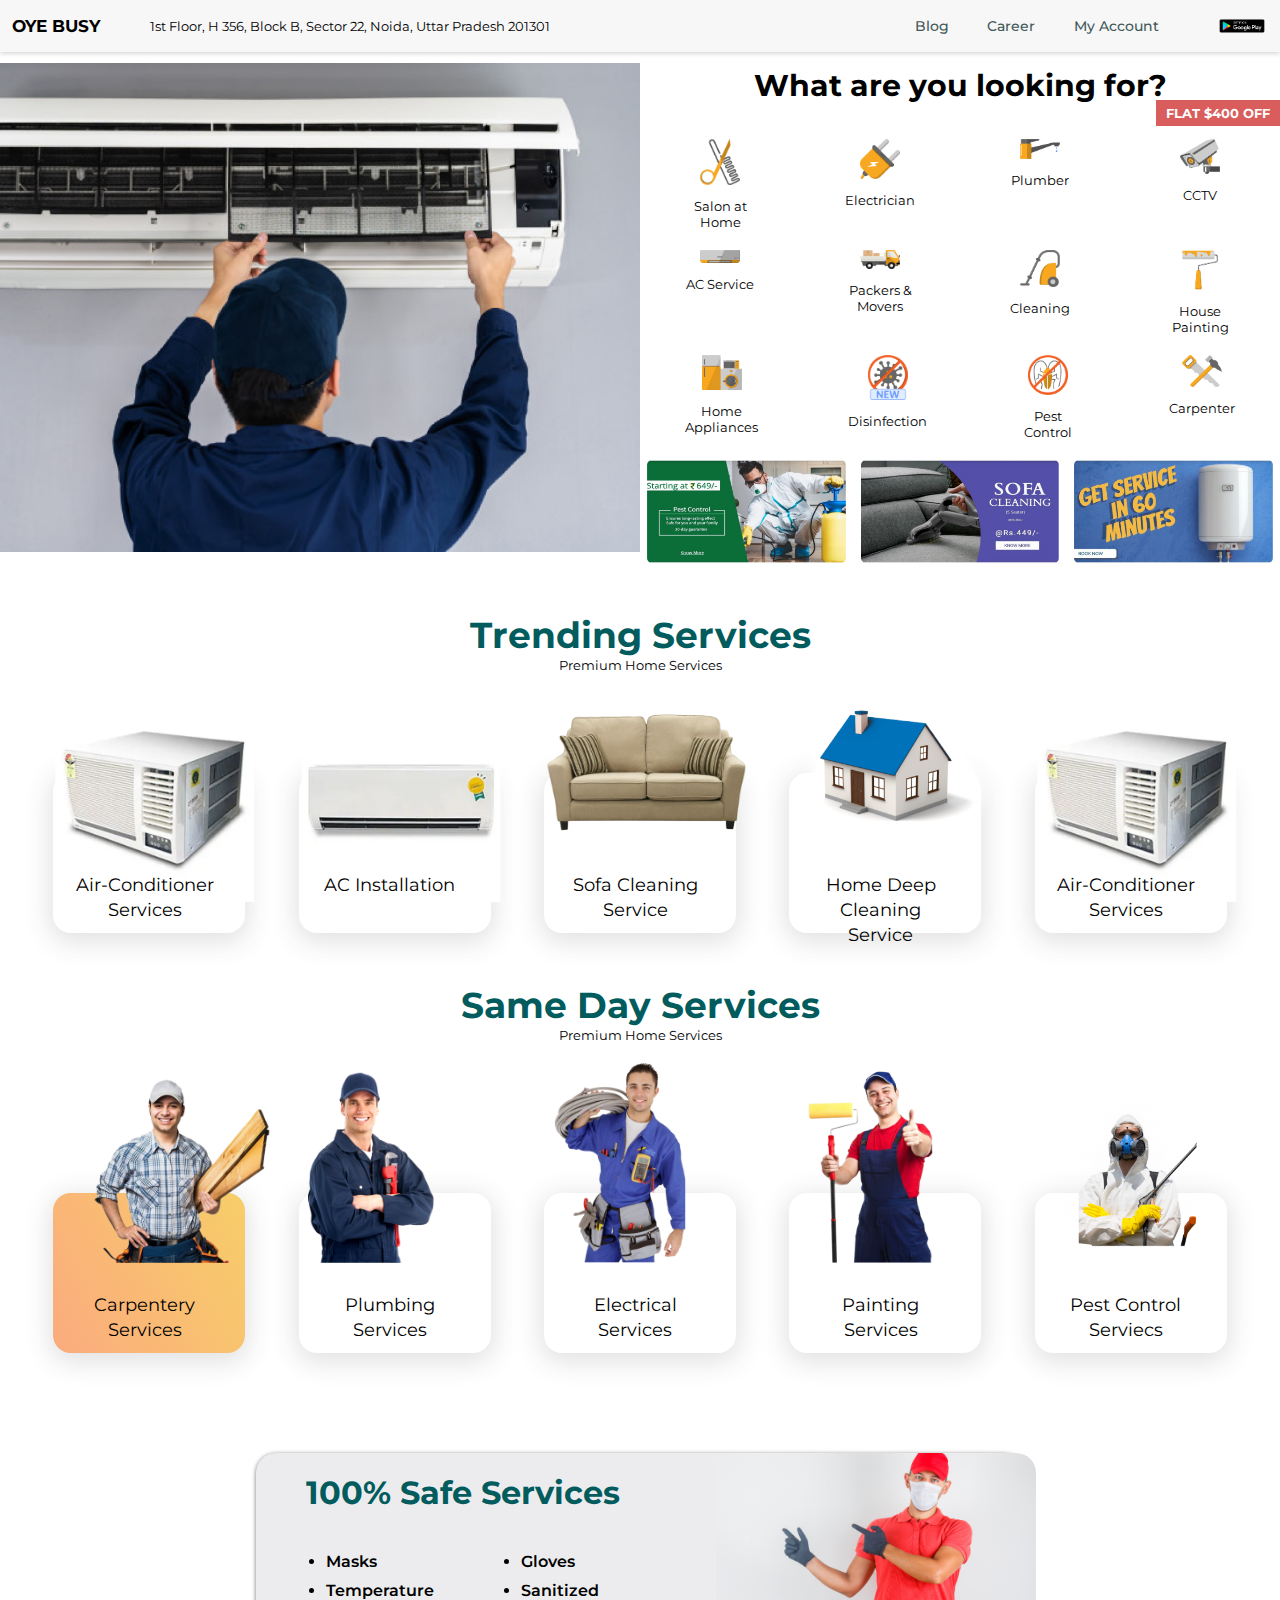
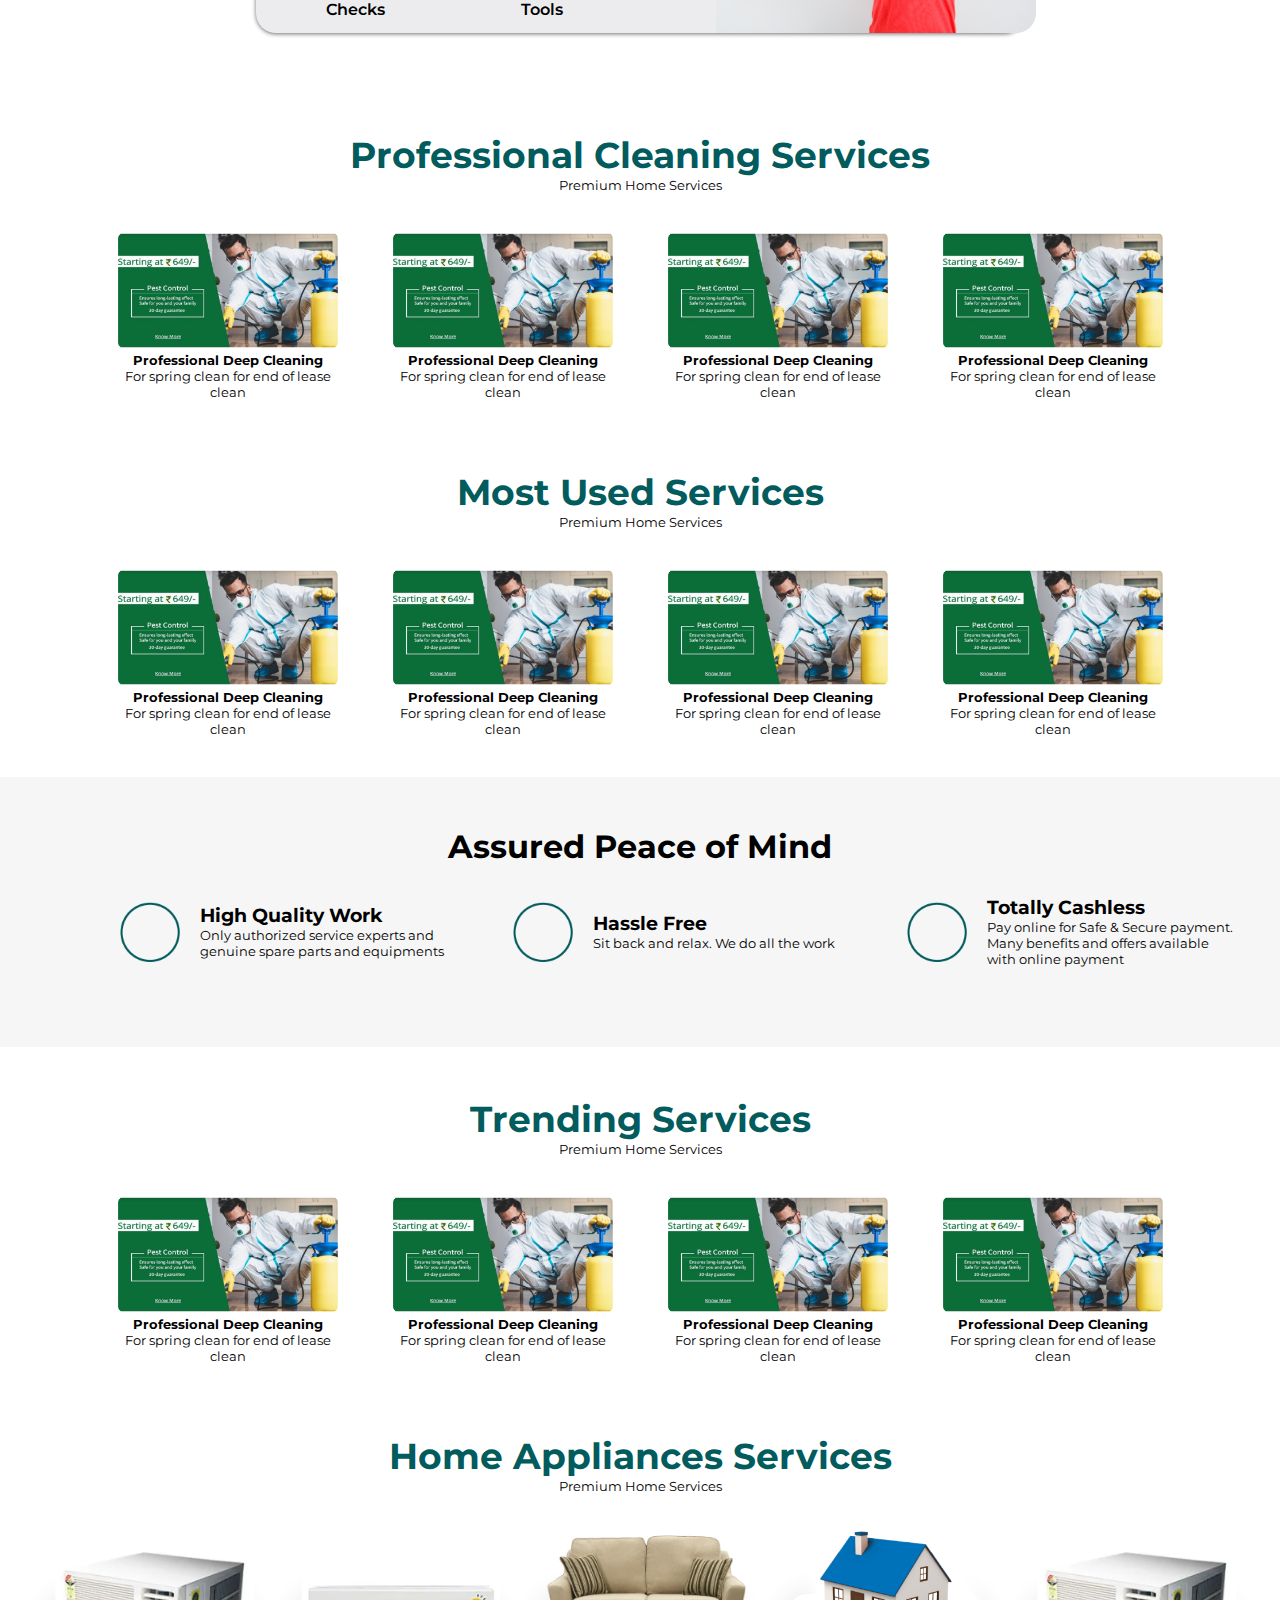
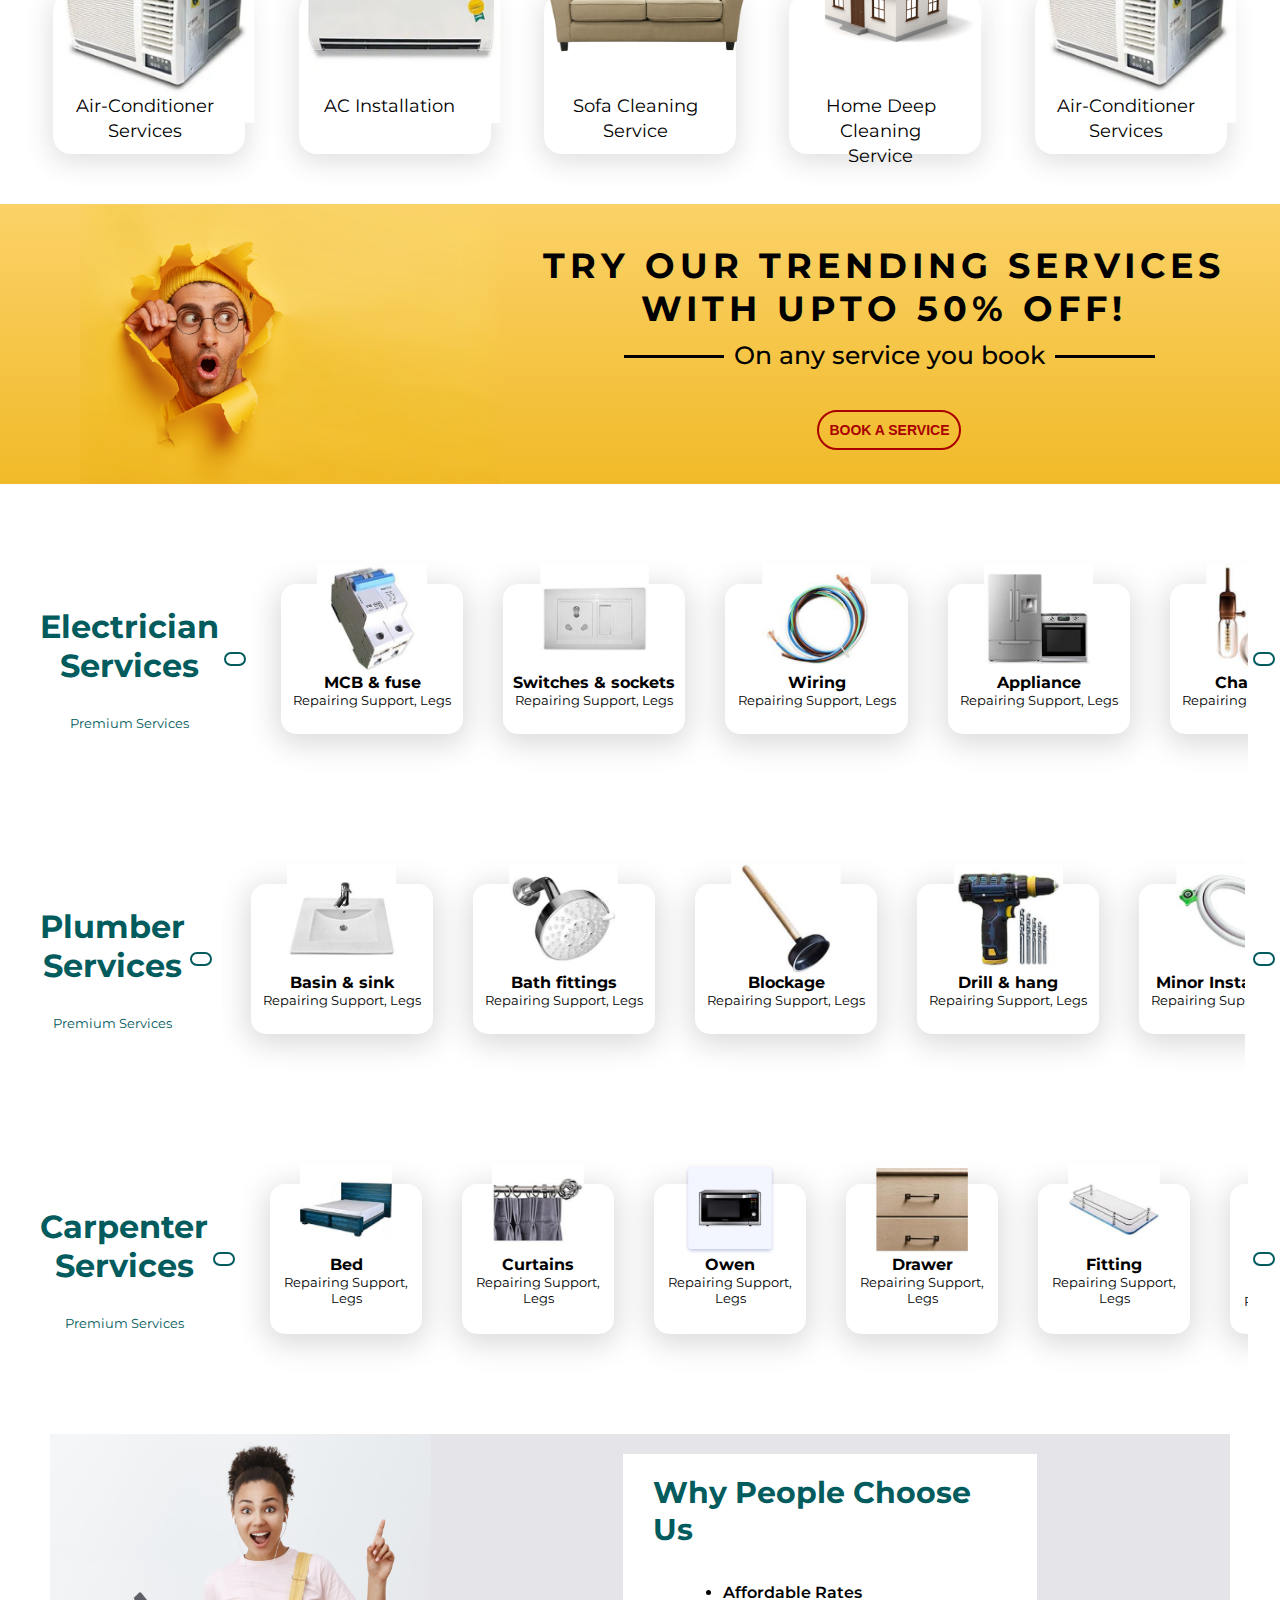
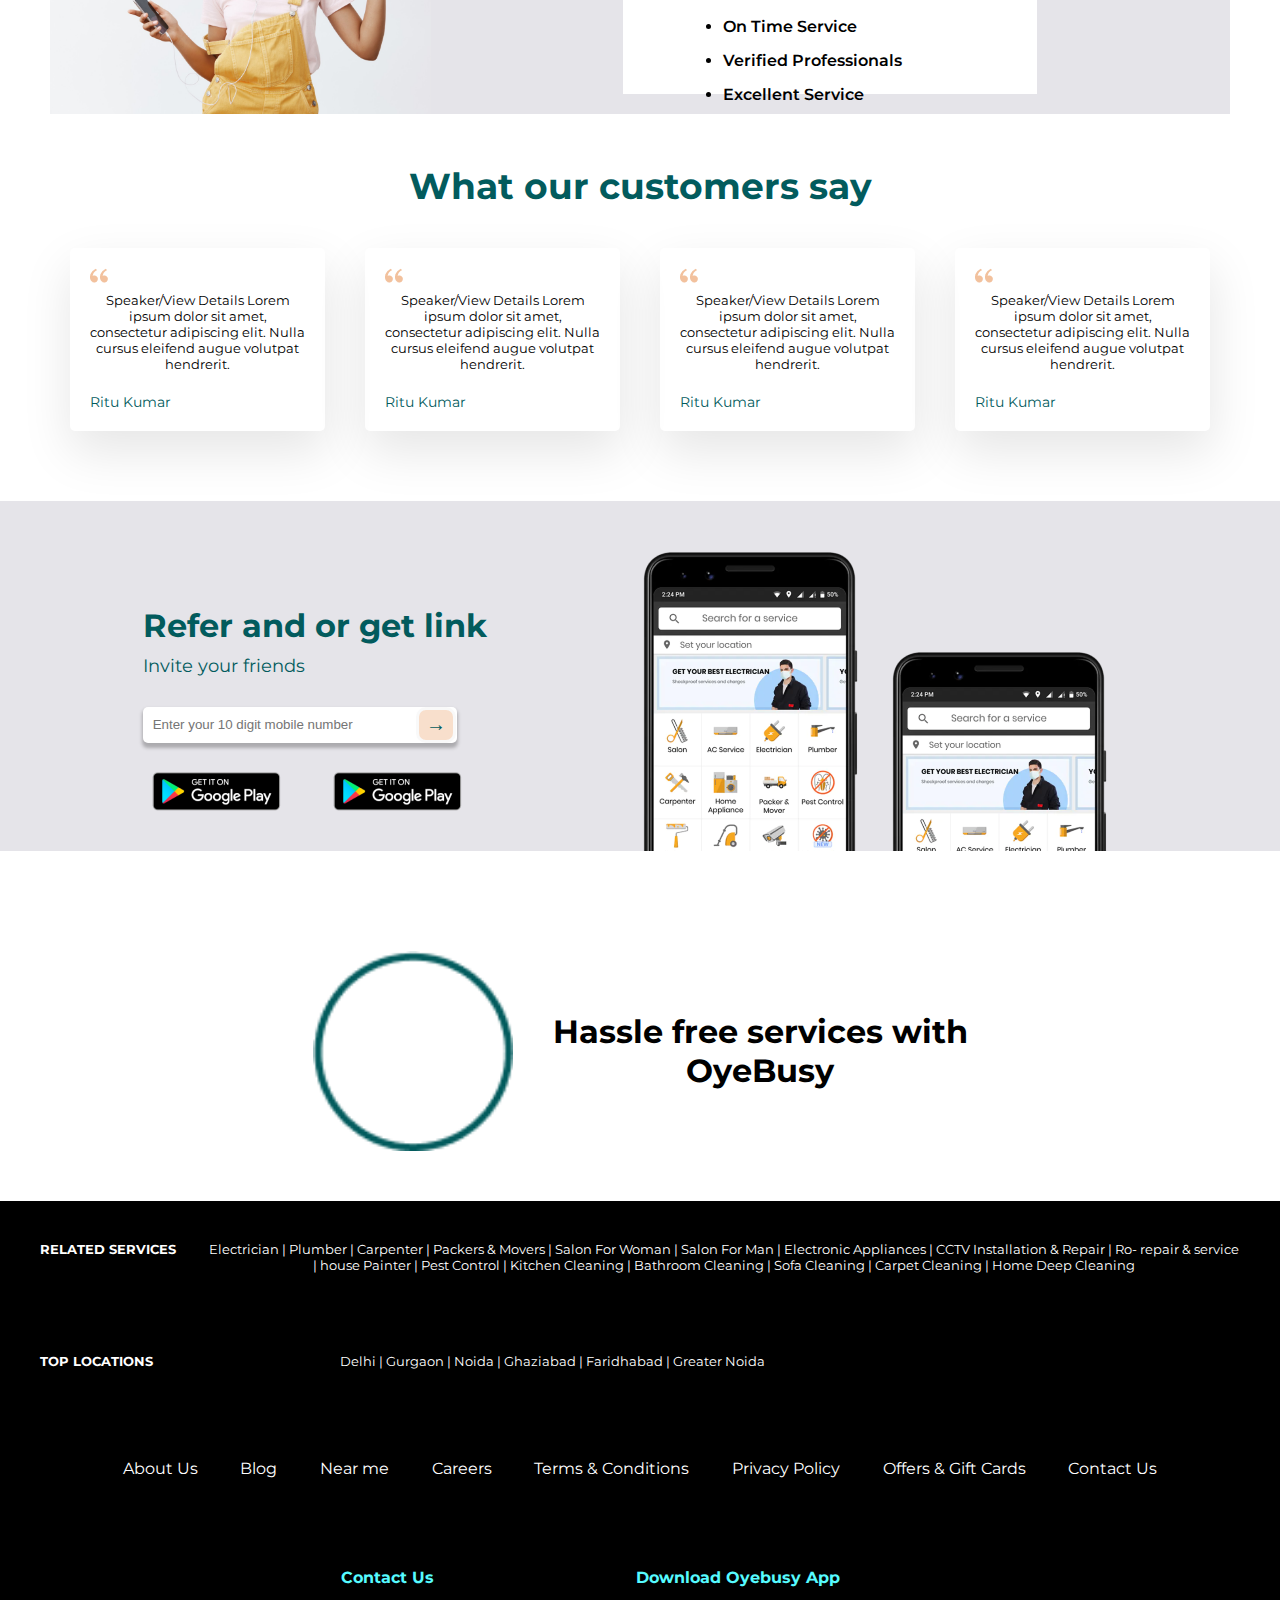
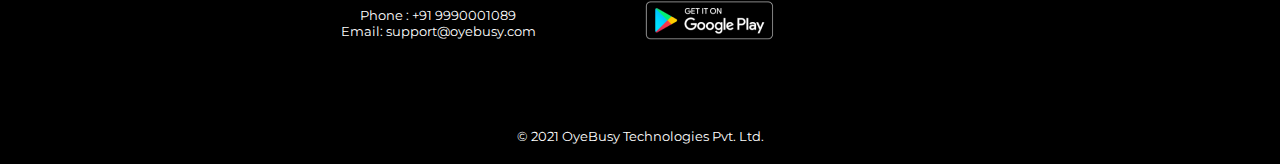
<file: index.html>
<!DOCTYPE html>
<html lang="en">

<head>
    <meta charset="UTF-8">
    <meta http-equiv="X-UA-Compatible" content="IE=edge">
    <meta name="viewport" content="width=device-width, initial-scale=1.0">
    <link rel="stylesheet" href="https://use.fontawesome.com/releases/v5.6.3/css/all.css"
        integrity="sha384-UHRtZLI+pbxtHCWp1t77Bi1L4ZtiqrqD80Kn4Z8NTSRyMA2Fd33n5dQ8lWUE00s/" crossorigin="anonymous">
    <script src="js/carousel1.js" defer></script>
    <script src="js/carousel2.js" defer></script>
    <script src="js/carousel3.js" defer></script>
    <link rel="stylesheet" href="css/index.css">
    <link rel="stylesheet" href="css/media.css">

    <title>Home</title>
</head>

<body>
    <header>
        <div class="logo ">
            <h2>OYE BUSY</h2>
            <p><i class="fa fa-map-marker"></i> 1st Floor, H 356, Block B, Sector 22, Noida, Uttar Pradesh 201301 <i
                    class="fa fa-angle-down" aria-hidden="true"></i></p>
        </div>
        <nav>
            <ul>
                <li><a herf="#">Blog</a></li>
                <li><a herf="#">Career</a></li>
                <li><a herf="#">My Account<i class="fa fa-angle-down" aria-hidden="true"></i></a></li>
                <li><a herf="#"><i class="fa fa-shopping-cart"></i></a></li>
                <li><img src="images/google-play-badge 2.png" alt=""></li>
            </ul>
        </nav>
    </header>
    <p class="discount">FLAT $400 OFF</p>
    <div class="container">
        <div class="subcontainer">
            <img src="images/cosmetologist-cleaning-face-woman-beauty-salon.png" class="cosmetologist" width="100%"
                alt="">
        </div>
        <div class="subcontainer">
            <h1>What are you looking for?</h1>
            <div class="groups">
                <div class="group">
                    <div class="services">
                        <img src="images/Group 7075.png" alt="">
                        <p>Salon at Home</p>
                    </div>
                    <div class="services">
                        <img src="images/Group 7076.png" alt="">
                        <p>Electrician</p>
                    </div>
                    <div class="services">
                        <img src="images/Group 7077.png" alt="">
                        <p>Plumber</p>
                    </div>
                    <div class="services">
                        <img src="images/Group 7078.png" alt="">
                        <p>CCTV</p>
                    </div>
                </div>
                <div class="group">
                    <div class="services">
                        <img src="images/Group 7082.png" alt="">
                        <p>AC Service</p>
                    </div>
                    <div class="services">
                        <img src="images/Group 7081.png" alt="">
                        <p>Packers & Movers</p>
                    </div>
                    <div class="services">
                        <img src="images/Group 7080.png" alt="">
                        <p>Cleaning</p>
                    </div>
                    <div class="services">
                        <img src="images/Group 7079.png" alt="">
                        <p>House Painting</p>
                    </div>
                </div>
                <div class="group">
                    <div class="services">
                        <img src="images/Group 7083.png" alt="">
                        <p>Home Appliances</p>
                    </div>
                    <div class="services">
                        <img src="images/Group 7084.png" alt="">
                        <p>Disinfection</p>
                    </div>
                    <div class="services">
                        <img src="images/Group 7085.png" alt="">
                        <p>Pest Control</p>
                    </div>
                    <div class="services">
                        <img src="images/Group 7086.png" alt="">
                        <p>Carpenter</p>
                    </div>
                </div>
            </div>
            <div class="three-img">
                <img src="images/1.png" width="31%" alt="">
                <img src="images/2.png" width="31%" alt="">
                <img src="images/5.png" width="31%" alt="">
            </div>
        </div>
    </div>


    <div class="trending">
        <h1 class="sub-heads">Trending Services</h1>
        <p>Premium Home Services</p>

        <div class="box-container">
            <div class="box">
                <img src="images/Rectangle 19.png" alt="">
                <p>Air-Conditioner Services</p>
            </div>
            <div class="box">
                <img src="images/Rectangle 20.png" alt="">
                <p>AC Installation</p>
            </div>
            <div class="box">
                <img src="images/image 12.png" alt="">
                <p>Sofa Cleaning Service</p>
            </div>
            <div class="box">
                <img src="images/image 13.png" alt="">
                <p>Home Deep Cleaning Service</p>
            </div>
            <div class="box">
                <img src="images/Rectangle 19.png" alt="">
                <p>Air-Conditioner Services</p>
            </div>
        </div>
    </div>


    <div class="trending">
        <h1 class="sub-heads">Same Day Services</h1>
        <p>Premium Home Services</p>

        <div class="box-container1">
            <div class="box1 clicked">
                <img src="images/Carpenter-PNG-Image.png" alt="">
                <p>Carpentery
                    Services</p>
            </div>
            <div class="box1">
                <img src="images/kisspng-dick-rosher-plumbing-inc-plumber-drain-leak-plumber-5abfda3c8ab124 1.png"
                    alt="">
                <p>Plumbing
                    Services</p>
            </div>
            <div class="box1">
                <img src="images/kisspng-technician-plumber-electrician-home-repair-mainten-5ae1b847d030b7 1.png"
                    alt="">
                <p>Electrical
                    Services</p>
            </div>
            <div class="box1">
                <img src="images/pngegg.png" alt="">
                <p>Painting
                    Services</p>
            </div>
            <div class="box1">
                <img src="images/kisspng-insecticide-pesticide-herbicide-sprayer-5d0e1b4badf171.png" alt="">
                <p>Pest Control
                    Serviecs</p>
            </div>
        </div>
    </div>

    <div class="content">
        <div class="safe-banner">

            <h1 class="banner-head">100% Safe Services</h1>
            <div class="features">
                <ul>
                    <li>Masks</li>
                    <li>Temperature Checks</li>
                </ul>
                <ul>
                    <li>Gloves</li>
                    <li>Sanitized Tools</li>
                </ul>
            </div>
        </div>
        <img src="images/delivery-man-red-uniform-medical-mask-gloves-pointing-fingers-away-looking-confident 1.png"
            width="320px" alt="">
    </div>

    <div class="professional">
        <h1 class="sub-heads">Professional Cleaning Services</h1>
        <p>Premium Home Services</p>
        <div class="parts">
            <div class="card">
                <img src="images/1.png" alt="">
                <h5>Professional Deep Cleaning</h5>
                <p>For spring clean for end of lease clean</p>
            </div>
            <div class="card">
                <img src="images/1.png" alt="">
                <h5>Professional Deep Cleaning</h5>
                <p>For spring clean for end of lease clean</p>
            </div>
            <div class="card">
                <img src="images/1.png" alt="">
                <h5>Professional Deep Cleaning</h5>
                <p>For spring clean for end of lease clean</p>
            </div>
            <div class="card">
                <img src="images/1.png" alt="">
                <h5>Professional Deep Cleaning</h5>
                <p>For spring clean for end of lease clean</p>
            </div>
        </div>
    </div>


    <div class="professional">
        <h1 class="sub-heads">Most Used Services</h1>
        <p>Premium Home Services</p>
        <div class="parts">
            <div class="card">
                <img src="images/1.png" alt="">
                <h5>Professional Deep Cleaning</h5>
                <p>For spring clean for end of lease clean</p>
            </div>
            <div class="card">
                <img src="images/1.png" alt="">
                <h5>Professional Deep Cleaning</h5>
                <p>For spring clean for end of lease clean</p>
            </div>
            <div class="card">
                <img src="images/1.png" alt="">
                <h5>Professional Deep Cleaning</h5>
                <p>For spring clean for end of lease clean</p>
            </div>
            <div class="card">
                <img src="images/1.png" alt="">
                <h5>Professional Deep Cleaning</h5>
                <p>For spring clean for end of lease clean</p>
            </div>
        </div>
    </div>


    <div class="assures-banner">
        <h1>Assured Peace of Mind</h1>
        <div class="assures-features">
            <div class="feature-card">
                <img src="images/Vector.png" alt="">
                <div class="card-details">
                    <h3>High Quality Work</h3>
                    <p>Only authorized service experts and genuine spare parts and equipments</p>
                </div>
            </div>
            <div class="feature-card">
                <img src="images/Vector.png" alt="">
                <div class="card-details">
                    <h3>Hassle Free</h3>
                    <p>Sit back and relax.
                        We do all the work</p>
                </div>
            </div>
            <div class="feature-card">
                <img src="images/Vector.png" alt="">
                <div class="card-details">
                    <h3>Totally Cashless</h3>
                    <p>Pay online for Safe & Secure payment.
                        Many benefits and offers available with online payment</p>
                </div>
            </div>
        </div>
    </div>


    <div class="professional">
        <h1 class="sub-heads">Trending Services</h1>
        <p>Premium Home Services</p>
        <div class="parts">
            <div class="card">
                <img src="images/1.png" alt="">
                <h5>Professional Deep Cleaning</h5>
                <p>For spring clean for end of lease clean</p>
            </div>
            <div class="card">
                <img src="images/1.png" alt="">
                <h5>Professional Deep Cleaning</h5>
                <p>For spring clean for end of lease clean</p>
            </div>
            <div class="card">
                <img src="images/1.png" alt="">
                <h5>Professional Deep Cleaning</h5>
                <p>For spring clean for end of lease clean</p>
            </div>
            <div class="card">
                <img src="images/1.png" alt="">
                <h5>Professional Deep Cleaning</h5>
                <p>For spring clean for end of lease clean</p>
            </div>
        </div>
    </div>

    <div class="trending">
        <h1 class="sub-heads">Home Appliances Services</h1>
        <p>Premium Home Services</p>

        <div class="box-container">
            <div class="box">
                <img src="images/Rectangle 19.png" alt="">
                <p>Air-Conditioner Services</p>
            </div>
            <div class="box">
                <img src="images/Rectangle 20.png" alt="">
                <p>AC Installation</p>
            </div>
            <div class="box">
                <img src="images/image 12.png" alt="">
                <p>Sofa Cleaning Service</p>
            </div>
            <div class="box">
                <img src="images/image 13.png" alt="">
                <p>Home Deep Cleaning Service</p>
            </div>
            <div class="box">
                <img src="images/Rectangle 19.png" alt="">
                <p>Air-Conditioner Services</p>
            </div>
        </div>
    </div>

    <div class="free-banner">
        <img src="images/astonished-unshaven-man-gazes-through-hole-yellow-paper 3.png" alt="">
        <div class="details">
            <h1>TRY OUR TRENDING SERVICES WITH UPTO 50% OFF!</h1>
            <h3>On any service you book</h3>
            <button>BOOK A SERVICE</button>
        </div>
    </div>

    <div class="carousel">
        <div class="car-head">
            <h1>Electrician <br>
                Services</h1>
            <p>Premium Services</p>
        </div>
        <button class='flt-left' onclick="slideRight1(this);"><i class="fa fa-angle-left"
                aria-hidden="true"></i></button>
        <div class="row1 flt-left">
            <div class="row-container1">
                <div class="container1">
                    <img src="images/mcb___fuse.png" />
                    <h4>MCB & fuse</h4>
                    <p>Repairing Support, Legs</p>
                </div>
                <div class="container1">
                    <img src="images/switches___sockets.png" />
                    <h4>Switches & sockets</h4>
                    <p>Repairing Support, Legs</p>
                </div>
                <div class="container1">
                    <img src="images/wiring.png" />
                    <h4>Wiring</h4>
                    <p>Repairing Support, Legs</p>
                </div>
                <div class="container1">
                    <img src="images/appliance.png" />
                    <h4>Appliance</h4>
                    <p>Repairing Support, Legs</p>
                </div>
                <div class="container1">
                    <img src="images/chandelier.png" />
                    <h4>Chandelier</h4>
                    <p>Repairing Support, Legs</p>
                </div>
                <div class="container1">
                    <img src="images/door_bell.png" />
                    <h4>Door Bells</h4>
                    <p>Repairing Support, Legs</p>
                </div>
                <div class="container1">
                    <img src="images/mcb___fuse.png" />
                    <h4>MCB & fuse</h4>
                    <p>Repairing Support, Legs</p>
                </div>
                <div class="container1">
                    <img src="images/switches___sockets.png" />
                    <h4>switches & sockets</h4>
                    <p>Repairing Support, Legs</p>
                </div>
                <div class="container1">
                    <img src="images/wiring.png" />
                    <h4>Wiring</h4>
                    <p>Repairing Support, Legs</p>
                </div>
                <div class="clear"></div>
            </div>
        </div>
        <button class='flt-left' onclick="slideLeft1(this);"><i class="fa fa-angle-right"
                aria-hidden="true"></i></button>
        <div class="clear"></div>
    </div>
    <div class="carousel">
        <div class="car-head">
            <h1>Plumber <br>
                Services</h1>
            <p>Premium Services</p>
        </div>
        <button class='flt-left' onclick="slideRight2(this);"><i class="fa fa-angle-left"
                aria-hidden="true"></i></button>
        <div class="row2 flt-left">
            <div class="row-container2">
                <div class="container2">
                    <img src="images/Basin_&_sink.png" />
                    <h4>Basin & sink</h4>
                    <p>Repairing Support, Legs</p>
                </div>
                <div class="container2">
                    <img src="images/Bath_fittings.png" />
                    <h4>Bath fittings</h4>
                    <p>Repairing Support, Legs</p>
                </div>
                <div class="container2">
                    <img src="images/Blockage.png" />
                    <h4>Blockage</h4>
                    <p>Repairing Support, Legs</p>
                </div>
                <div class="container2">
                    <img src="images/Drill_&_hang.png" />
                    <h4>Drill & hang</h4>
                    <p>Repairing Support, Legs</p>
                </div>
                <div class="container2">
                    <img src="images/Minor_installations.png" />
                    <h4>Minor Installation</h4>
                    <p>Repairing Support, Legs</p>
                </div>
                <div class="container2">
                    <img src="images/Tap.png" />
                    <h4>Tap</h4>
                    <p>Repairing Support, Legs</p>
                </div>
                <div class="container2">
                    <img src="images/Basin_&_sink.png" />
                    <h4>Basin & Sink</h4>
                    <p>Repairing Support, Legs</p>
                </div>
                <div class="container2">
                    <img src="images/Bath_fittings.png" />
                    <h4>Bath fittings</h4>
                    <p>Repairing Support, Legs</p>
                </div>
                <div class="container2">
                    <img src="images/Blockage.png" />
                    <h4>Blockage</h4>
                    <p>Repairing Support, Legs</p>
                </div>
                <div class="clear"></div>
            </div>
        </div>
        <button class='flt-left' onclick="slideLeft2(this);"><i class="fa fa-angle-right"
                aria-hidden="true"></i></button>
        <div class="clear"></div>
    </div>
    <div class="carousel">
        <div class="car-head">
            <h1>Carpenter <br>
                Services</h1>
            <p>Premium Services</p>
        </div>
        <button class='flt-left' onclick="slideRight3(this);"><i class="fa fa-angle-left"
                aria-hidden="true"></i></button>
        <div class="row3 flt-left">
            <div class="row-container3">
                <div class="container3">
                    <img src="images/Bed.png" />
                    <h4>Bed</h4>
                    <p>Repairing Support, Legs</p>
                </div>
                <div class="container3">
                    <img src="images/Curtain & Blinds.png" />
                    <h4>Curtains</h4>
                    <p>Repairing Support, Legs</p>
                </div>
                <div class="container3">
                    <img src="images/Rectangle 1916.png" />
                    <h4>Owen</h4>
                    <p>Repairing Support, Legs</p>
                </div>
                <div class="container3">
                    <img src="images/Drawer_&_cupboard.png" />
                    <h4>Drawer</h4>
                    <p>Repairing Support, Legs</p>
                </div>
                <div class="container3">
                    <img src="images/Fitting_&_minor_installations.png" />
                    <h4>Fitting</h4>
                    <p>Repairing Support, Legs</p>
                </div>
                <div class="container3">
                    <img src="images/Furniture_assembly.png" />
                    <h4>Furniture Assembly</h4>
                    <p>Repairing Support, Legs</p>
                </div>
                <div class="container3">
                    <img src="images/Rectangle 1916.png" />
                    <h4>Drawer & Cupboard</h4>
                    <p>Channel, Hinge Repair</p>
                </div>
                <div class="container3">
                    <img src="images/Bed.png" />
                    <h4>Bed</h4>
                    <p>Holder, Hanger, Rod Installation</p>
                </div>
                <div class="container3">
                    <img src="images/Curtain & Blinds.png" />
                    <h4>Furniture Assembly</h4>
                    <p>Bed, Table, Rack & Cabinet</p>
                </div>
                <div class="clear"></div>
            </div>
        </div>
        <button class='flt-left' onclick="slideLeft3(this);"><i class="fa fa-angle-right"
                aria-hidden="true"></i></button>
        <div class="clear"></div>
    </div>


    <div class="choose-banner">
        <img src="images/why-standing-let-us-dance-good-looking-feminine-trendy-woman-with-dark-skin-curly-hair-stylish-yellow-overalls-moving-rhythm-music-holding-smartphone-listening-songs-earphones 1.png"
            alt="">
        <div class="details">
            <h4 class="sub-heads">Why People Choose Us</h4>
            <ul>
                <li>Affordable Rates</li>
                <li>On Time Service</li>
                <li>Verified Professionals</li>
                <li>Excellent Service</li>
            </ul>
        </div>
    </div>

    <div class="customers-container">
        <h1 class="sub-heads">What our customers say</h1>
        <div class="customers">
            <div class="customer-card">
                <img src="images/Vector-quote.png" alt="">
                <p>Speaker/View Details Lorem ipsum dolor sit amet, consectetur adipiscing elit. Nulla cursus eleifend
                    augue volutpat hendrerit. </p>
                <a href="#">Ritu Kumar</a>
            </div>
            <div class="customer-card">
                <img src="images/Vector-quote.png" alt="">
                <p>Speaker/View Details Lorem ipsum dolor sit amet, consectetur adipiscing elit. Nulla cursus eleifend
                    augue volutpat hendrerit. </p>
                <a href="#">Ritu Kumar</a>
            </div>
            <div class="customer-card">
                <img src="images/Vector-quote.png" alt="">
                <p>Speaker/View Details Lorem ipsum dolor sit amet, consectetur adipiscing elit. Nulla cursus eleifend
                    augue volutpat hendrerit. </p>
                <a href="#">Ritu Kumar</a>
            </div>
            <div class="customer-card">
                <img src="images/Vector-quote.png" alt="">
                <p>Speaker/View Details Lorem ipsum dolor sit amet, consectetur adipiscing elit. Nulla cursus eleifend
                    augue volutpat hendrerit. </p>
                <a href="#">Ritu Kumar</a>
            </div>
        </div>
    </div>
    <div class="refer">
        <div class="refer-details">
            <h1>Refer and or get link</h1>
            <p>Invite your friends</p>
            <div class="wrap">
                <div class="search">
                    <input type="text" class="searchTerm" placeholder="Enter your 10 digit mobile number">
                    <button type="submit" class="searchButton">
                        <!-- <i class="fa fa-arrow-right"></i> -->
                        <b style="color: #025B5D; font-weight:600" ;> →</b>
                    </button>
                </div>
            </div>
            <div>
                <img src="images/google-play-badge 2.png" alt="">
                <img src="images/google-play-badge 2.png" alt="">
            </div>
        </div>
        <div class="app-images">
            <img src="images/app_phon 2.png" class="img1" alt="">
            <img src="images/app_phon 2.png" class="img2" alt="">
        </div>
    </div>

    <div class="happiness">
        <img src="images/Vector (1).png" alt="">
        <h1>Hassle free services with <br> OyeBusy</h1>
    </div>

    <div class="footer">
        <div class="related flex">
            <h5>RELATED SERVICES</h5>
            <p>Electrician | Plumber | Carpenter | Packers & Movers | Salon For Woman | Salon For Man | Electronic
                Appliances | CCTV Installation & Repair | Ro- repair & service | house Painter | Pest Control | Kitchen
                Cleaning | Bathroom Cleaning | Sofa Cleaning | Carpet Cleaning | Home Deep Cleaning </p>
        </div>
        <div class="related flex">
            <h5>TOP LOCATIONS</h5>
            <p>Delhi | Gurgaon | Noida | Ghaziabad | Faridhabad | Greater Noida</p>
        </div>
        <div class="tabs flex">
            <a href="#">About Us</a>
            <a href="#">Blog</a>
            <a href="#">Near me</a>
            <a href="#">Careers</a>
            <a href="#">Terms & Conditions</a>
            <a href="#">Privacy Policy</a>
            <a href="#">Offers & Gift Cards</a>
            <a href="#">Contact Us</a>
        </div>
        <div class="flex contact-container">
            <div class="contact flex-col">
                <b>Contact Us</b>
                <div>
                    <p>
                        Phone : +91 9990001089 <br>
                        Email: support@oyebusy.com
                    </p>
                </div>
            </div>
            <div class="download flex-col">
                <b>Download Oyebusy App</b>
                <div>
                    <img src="images//google-play-badge 2.png" alt="">
                </div>
            </div>
        </div>
        <p class="center">© 2021 OyeBusy Technologies Pvt. Ltd.</p>
    </div>
</body>

</html>
</file>
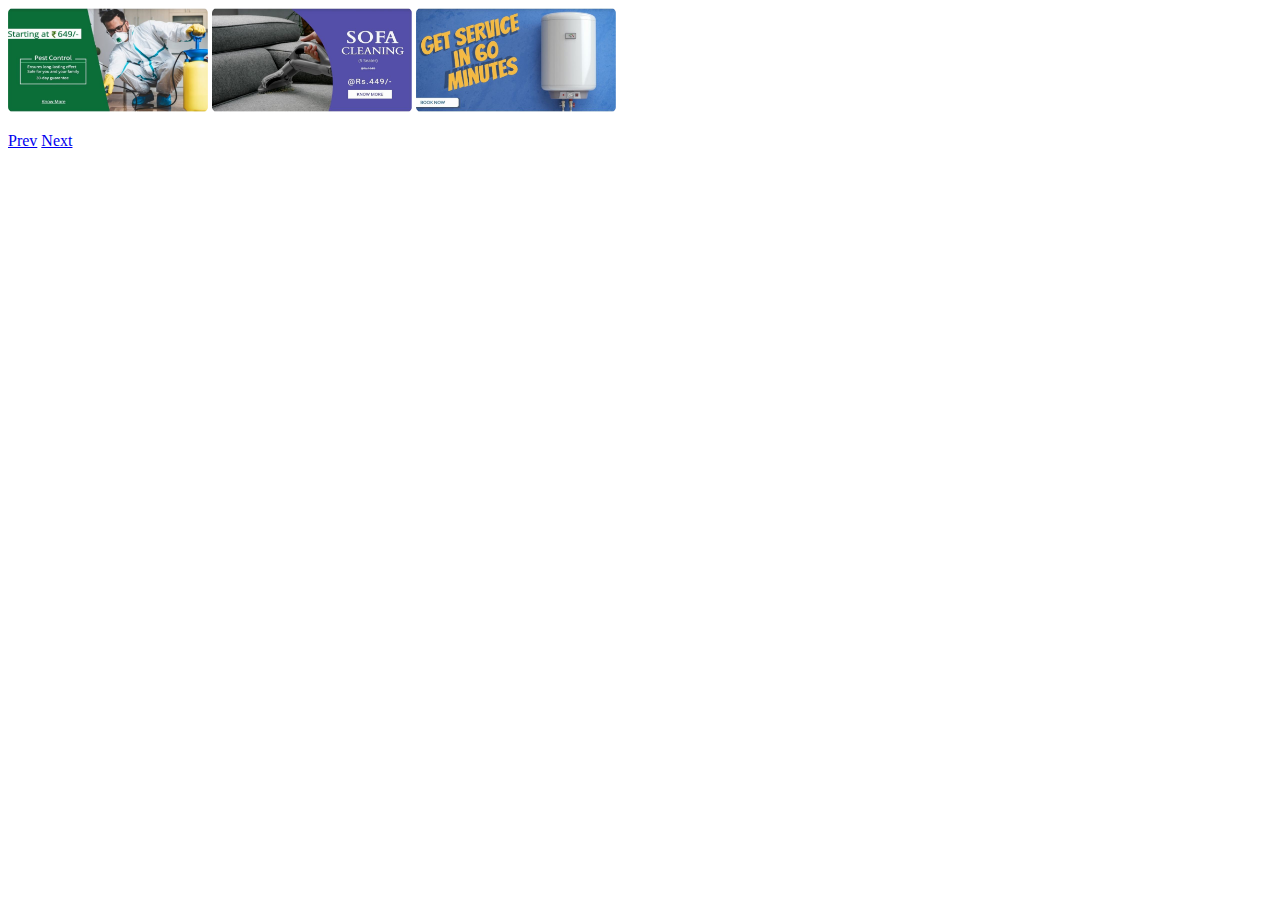
<file: images/SlideShow.html>
<!DOCTYPE html>
<html lang="en">

<head>
  <meta charset="UTF-8" />
  <meta http-equiv="X-UA-Compatible" content="IE=edge" />
  <meta name="viewport" content="width=device-width, initial-scale=1.0" />
  <title>Document</title>
</head>

<body>
  <div>
    <img src="1.png" alt="img" width="200px" id="imgid1" />
    <img src="2.png" alt="img" width="200px" id="imgid2" />
    <img src="5.png" alt="img" width="200px" id="imgid3" />
  </div>
  <p>
    <a href="#" id="pre">Prev</a>
    <a href="#" id="nex">Next</a>
  </p>
  <script>
    var imgid = ["1.png", "2.png", "5.png", "1.png", "2.png", "5.png"];
    let count = 0, count2 = 0, count3 = 0;
    document.getElementById("nex").onclick = funChan;
    document.getElementById("pre").onclick = funChan2;
    function funChan() {
      count++;
      count2=count++;
      count3=count2++;
      if (count > imgid.length - 1) {
        count = 0;
      }
      if (count2 > imgid.length - 1) {
        count2 = 0;
      }
      if (count > imgid.length - 1) {
        count3 = 0;
      }
      document.getElementById("imgid1").src = imgid[count];
      document.getElementById("imgid2").src = imgid[count++];
      document.getElementById("imgid3").src = imgid[count++];
    }
    function funChan2() {
      count--;
      if (count < 0) {
        count = imgid.length - 1;
      }
      document.getElementById("imgid1").src = imgid[count];
      document.getElementById("imgid2").src = imgid[count--];
      document.getElementById("imgid3").src = imgid[count--];
    }
  </script>
</body>

</html>
</file>
<file: css/index.css>
@import url("https://fonts.googleapis.com/css2?family=Montserrat:wght@500&display=swap");

body {
  margin: 0;
  padding: 0;
  box-sizing: border-box;
  font-family: "Montserrat", sans-serif;
  text-align: center !important;
}

* {
  margin: 0;
  padding: 0;
}

header {
  display: flex;
  justify-content: space-between;
  align-items: center;
  padding: 16px 12px;
  background: #f7f7f7;
  box-shadow: 0px 2px 4px rgba(0, 0, 0, 0.15);
}

.logo {
  font-size: 0.7rem;
  display: flex;
  align-items: center;
  justify-content: space-evenly;
  cursor: pointer;
}

.logo p {
  margin-left: 50px;
}

nav ul {
  display: flex;
  list-style: none;
}

nav ul li a {
  display: inline;
  align-items: center;
  font-size: 14px !important;
  padding: 0px 1.2rem;
  font-size: 1.4rem;
  text-decoration: none;
  color: #415859;
  font-weight: 500;
  cursor: pointer;
  transition: all 0.3s ease 0s;
}

nav ul li a:hover {
  color: #000000;
}

nav img {
  /* width: 90px; */
  display: flex;
  align-self: center;
  height: 20px;
}

header button {
  padding: 0.4rem 1.4rem;
  border: none;
  border-radius: 5rem;
  background-color: #fa1942;
  color: #ffffff;
  font-weight: 600;
  letter-spacing: 1px;
  cursor: pointer;
  transition: all 0.3s ease 0s;
}

header button:hover {
  background-color: #6a6a6a;
}

.container {
  position: relative;
  width: 100%;
  display: flex;
  justify-content: center;
  align-items: center;
}

.cosmetologist {
  background: linear-gradient(
    180deg,
    rgba(106, 106, 106, 0.6) 0%,
    rgba(90, 90, 90, 0.39) 60.94%,
    rgba(245, 240, 210, 0.11) 100%
  );
  background-blend-mode: hard-light;
}

.subcontainer {
  position: relative;
  width: 50%;
  display: block;
  display: flex;
  flex-direction: column;
  justify-content: center;
  align-items: center;
}

.groups {
  font-size: 12px;
  position: relative;
  margin-bottom: 10px;
}

.group {
  position: relative;
  width: 100%;
  margin: 10px 0;
  display: flex;
  justify-content: space-around !important;
}

.services {
  /* padding: 5px; */
  text-align: center;
  width: 25%;
  margin: 0 45px;
}

.services img {
  padding: 10px;
  width: 40px;
  /* height: 50px; */
}

.services p {
  text-align: center;
}

h1,
h2,
h3,
p {
  text-align: center;
}

p {
  font-size: 13px;
}

.subcontainer h1 {
  font-size: 30px;
  margin-top: 15px;
  margin-bottom: 15px;
}

.three-img {
  display: flex;
  justify-content: space-around;
}

.discount {
  background-color: rgb(217, 93, 93);
  width: fit-content;
  position: absolute;
  right: 0;
  padding: 5px 10px;
  top: 100px;
  font-weight: 700;
  color: white;
}

.sub-heads {
  margin-top: 50px;
  color: rgba(2, 91, 93, 1);
  font-size: 36px;
}

.premium-head {
  text-align: center;
  margin-bottom: 50px;
}

.box-container {
  display: flex;
  justify-content: space-evenly;
  margin-top: 100px;
  margin-bottom: 50px;
}

.box {
  position: relative;
  width: 15%;
  height: 160px;
  box-shadow: 0px 5.07432px 25.3716px 2.96002px rgba(57, 57, 57, 0.15);
  border-radius: 17.9289px;
}

.box img {
  position: absolute;
  width: 200px;
  top: -70px;
  left: 2px;
}

.box-container1 {
  display: flex;
  justify-content: space-evenly;
  margin-top: 150px;
  margin-bottom: 50px;
}

.box1 {
  position: relative;
  width: 15%;
  height: 160px;
  box-shadow: 0px 5.07432px 25.3716px 2.96002px rgba(57, 57, 57, 0.15);
  border-radius: 17.9289px;
}

.box1 p,
.box p {
  font-size: 18px;
  line-height: 25px;
  text-align: center;
  position: absolute;
  top: 100px;
  left: 10%;
  right: 15%;
}

.box1 img {
  position: absolute;
  height: 200px;
  top: -130px;
  left: 5%;
}

.clicked {
  background-color: #fbab7e;
  background-image: linear-gradient(62deg, #fbab7e 0%, #f7ce68 100%);
}

/* .safe-banner {
  
} */

.banner-head {
  color: rgba(2, 91, 93, 1);
  text-align: start;
  margin-left: 50px;
  padding-top: 20px;
}

.features {
  margin: 10px 50px;
  text-align: start !important;
  display: flex;
}

.features ul {
  margin: 20px;
}

.features li {
  font-weight: 600;
  margin: 10px 0;
}

.content {
  /* display: block; */
  display: flex;
  justify-content: center;
  margin: 100px auto;
  box-shadow: rgba(0, 0, 0, 0.56) 0px 1px 4px;
  background-color: #ececee;
  width: 60%;
  height: 180px;
  border-radius: 20px;
}

.content img {
  position: relative;
  right: -12px;
  border-radius: 0 20px 20px 0;
}

.parts {
  display: flex;
  justify-content: space-around;
  margin: 20px 90px;
}

.card {
  width: 20%;
  margin: 20px;
}

.card img {
  width: 100%;
}

.professional p,
.trending p {
  text-align: center;
}

.assures-banner {
  background: rgba(246, 246, 246, 1);
  padding: 50px;
}

.assures-features {
  display: flex;
  width: 100%;
  margin: 30px;
}

.feature-card {
  display: flex;
  align-items: center;
  text-align: start;
  margin: 0 20px;
  width: 30%;
}

.feature-card h3,
.feature-card p {
  text-align: start;
}

.feature-card img {
  margin: 0 20px;
  width: 60px;
}

.free-banner {
  height: 280px;
  display: flex;
  background: linear-gradient(180deg, #fbd268 0%, #f1ba29 100%);
}

.free-banner .details {
  display: flex;
  flex-direction: column;
  margin: 40px;
}

.free-banner h1 {
  letter-spacing: 5px;
  font-size: 35px;
  margin: 0 10px 10px 0;
}

.free-banner img {
  margin-left: 80px;
}

.free-banner h3 {
  font-weight: 500;
  font-size: 25px;
  position: relative;
  max-width: 500px;
  display: flex;
  margin-right: auto;
  margin-left: auto;
}

.free-banner button {
  outline: none;
  background-color: transparent;
  color: rgba(169, 0, 0, 1);
  border: 2px solid rgba(169, 0, 0, 1);
  cursor: pointer;
  border-radius: 30px;
  width: fit-content;
  display: flex;
  margin-right: auto;
  margin-left: auto;
  font-weight: 600;
  font-size: 14px;
  margin-top: 40px;
  padding: 10px;
}

.free-banner .details h3:before {
  content: "";
  display: block;
  width: 100px;
  height: 3px;
  background: #000;
  left: -110px;
  top: 50%;
  position: absolute;
}
.free-banner .details h3:after {
  content: "";
  display: block;
  width: 100px;
  height: 3px;
  background: #000;
  right: -110px;
  top: 50%;
  position: absolute;
}

.choose-banner {
  height: 280px;
  display: flex;
  background: rgba(229, 228, 233, 1);
  margin: 50px 50px;
}

.choose-banner ul {
  display: flex;
  flex-direction: column;
  width: fit-content;
  text-align: start;
  font-weight: 600;
  margin-top: 20px;
  margin-left: 70px;
}

.choose-banner .details {
  background-color: #fff;
  display: flex;
  flex-direction: column;
  margin: 20px auto;
  align-items: flex-start;
  width: 30%;
  padding: 0 30px;
  text-align: start;
}

.choose-banner h4 {
  font-size: 30px;
  margin-top: 20px;
}

.choose-banner li {
  margin-top: 15px;
}

.customers-container {
  margin: 50px 0;
}

.customers {
  display: flex;
  margin: 20px 50px;
  text-align: start;
}

.customers .customer-card {
  padding: 20px;
  box-shadow: 1px 20px 50px 1px rgba(0, 0, 0, 0.1);
  border-radius: 5px;
  margin: 20px;
}

.customers p {
  padding: 5px 0 20px 0;
}

.customers a {
  text-decoration: none;
  color: rgba(2, 91, 93, 1);
  font-size: 14px;
}

.flt-left {
  float: left;
}

.carousel {
  display: flex;
  align-items: center;
  justify-content: space-around;
  width: 100%;
  margin: 50px auto;
}

.row1,
.row2,
.row3 {
  width: 80%;
  padding: 0;
  overflow: hidden;
  margin: auto;
}
.row-container1,
.row-container2,
.row-container3 {
  display: flex;
  justify-content: space-around;
  width: 2000px;
  margin-left: 10px;
  margin-right: 0 !important;
  transition: 0.5s;
  padding: 50px 0;
}
.container1,
.container2,
.container3 {
  display: flex;
  align-items: center;
  flex-direction: column;
  height: 150px;
  width: 200px;
  margin: 0 20px;
  box-shadow: 0px 6px 30px 3.5px rgba(0, 0, 0, 0.15);
  border-radius: 15px;
}

.container1 h4,
.container1 p {
  text-align: center;
  position: relative;
  top: -20px;
}

.container2 h4,
.container2 p {
  text-align: center;
  position: relative;
  top: -20px;
}
.container3 h4,
.container3 p {
  text-align: center;
  position: relative;
  top: -20px;
}

.container1 img,
.container2 img,
.container3 img {
  width: 60%;
  position: relative;
  top: -20px;
}
.clear {
  clear: both;
}
.controls {
  width: 100%;
  margin: auto;
}
.carousel button {
  display: flex;
  position: relative;
  height: fit-content !important;
  width: fit-content;
  padding: 5px 9px !important;
  color: rgb(2, 91, 93, 1);
  background-color: #fff;
  border: 2px solid rgba(2, 91, 93, 1);
  font-weight: 600;
  font-size: 18px;
  outline: none;
  margin: 5px;
  border-radius: 50px;
  position: relative;
}

.car-head {
  margin-top: 50px;
  margin-left: 40px;
  display: flex;
  align-items: center;
  flex-direction: column;
  color: rgba(2, 91, 93, 1);
}

.car-head p {
  margin: 30px 0;
}

.refer {
  background: #e5e4e9;
  display: flex;
  justify-content: space-evenly;
  height: 350px;
  overflow: hidden;
  margin: 50px 0;
}

.refer img {
  position: relative;
  top: 50px;
  margin-right: 30px;
}

.refer .img2 {
  position: relative;
  top: 150px;
}

.refer-details {
  position: relative;
  color: #025b5d;
  display: flex;
  flex-direction: column;
  align-items: flex-start;
  top: 30%;
}

.refer-details p {
  margin-top: 10px;
  font-size: 18px;
}

.search {
  width: 100%;
  position: relative;
  display: flex;
  top: 30px;
}

.searchTerm {
  width: 23vw;
  border: none;
  box-shadow: 0px 3.62292px 3.62292px 0.905729px rgba(0, 0, 0, 0.25);
  border-right: none;
  padding: 5px 10px !important;
  height: 26px;
  border-radius: 5px;
  outline: none;
  color: #9dbfaf;
}

.searchTerm:focus {
  color: rgba(54, 54, 54, 0.52);
}

.searchButton {
  position: relative;
  left: -41px;
  width: 40px;
  height: 36px;
  border: 3px solid #f9f9f9;
  background: rgba(242, 193, 157, 0.52);
  text-align: center;
  color: #fff;
  border-radius: 10px;
  cursor: pointer;
  font-size: 20px;
  font-weight: 700;
}

.happiness {
  margin-top: 100px;
  margin-bottom: 50px;
  display: flex;
  justify-content: center;
  align-items: center;
}

.happiness img {
  width: 200px;
  margin-right: 40px;
}

.footer {
  background-color: #000;
  height: max-content;
  width: 100%;
  color: #fff;
}

.flex {
  padding: 40px 40px;
  display: flex;
  justify-content: flex-start;
  align-items: flex-start;
  text-align: start;
  flex-direction: row;
}

.flex h5 {
  width: 300px;
}

.tabs {
  justify-content: space-evenly;
  margin: 0 80px;
  padding: 50px 0;
}

.flex a {
  color: white;
  text-decoration: none;
}

.contact-container {
  justify-content: center;
}

.contact b,
.download b {
  padding-bottom: 20px !important;
  color: rgba(86, 251, 255, 1);
}

.center {
  text-align: center;
  padding: 20px 0;
}

.download {
  color: rgba(86, 251, 255, 1);
  padding: 0 100px;
}

.download img {
  position: relative;
  top: -15px;
}

.flex-col {
  display: flex;
  flex-direction: column;
}
</file>
<file: css/media.css>
@media only screen and (max-width: 1000px) {
  body {
    font-size: 50% !important;
    overflow-x: hidden;
    width: 100%;
  }

  .container {
    flex-direction: column;
  }

  .subcontainer {
    width: 100%;
  }

  .discount,
  .cosmetologist,
  header {
    display: none;
  }

  .sub-container {
    width: 100%;
  }

  .three-img {
    display: flex;
    justify-content: flex-start;
    overflow-x: hidden;
    width: 100%;
  }

  .three-img img {
    width: 50vw;
    margin-right: 20px;
  }

  .content {
    margin: 20px auto;
    width: 90%;
    height: 100px;
  }

  .features {
    margin: 0px 0px;
    width: 100%;
  }

  .content img {
    left: -25px;
  }

  .features ul {
      position: relative;
      left: 20px;
      margin-top: 0px;
  }

  .features li {
    margin: 0 5px;
  }

  .banner-head {
    margin-bottom: 10px;
      position: relative;
  }
  .sub-heads {
    font-size: 22px;
  }

  p {
    font-size: 12px;
  }

  .services {
    margin: 0 15px;
  }

  .subcontainer h1 {
    font-size: 18px !important;
  }

  .box-container {
    width: 100%;
  }

  .box {
    /* overflow-x: hidden; */
    width: 40%;
  }

  .box img {
    width: 200px !important;
  }

  .free-banner {
    height: 100px;
    width: 100%;
  }

  .free-banner h1 {
    width: 80%;
    margin-left: 0 !important;
    font-size: 14px;
    letter-spacing: 1px;
  }

  .free-banner h3 {
    margin: 0 auto;
    font-size: 12px;
    width: 70%;
  }

  .free-banner .details h3:before {
    left: -30px;
    width: 20px;
    height: 1px;
  }
  .free-banner .details h3:after {
    height: 1px;
    width: 20px;
    right: 50px;
  }

  .free-banner img {
    margin-left: 0;
    width: 50%;
  }

  .free-banner .details {
    margin: 5px -50px;
  }

  .free-banner button {
    font-size: 10px;
    margin-top: 7px;
    padding: 3px;
    margin-left: 70px;
  }

  .choose-banner {
    width: 100%;
    margin: 0;
    height: 130px;
  }

  .choose-banner .details {
    width: 120%;
    /* width: 25%; */
    margin: 5px;
  }

  .choose-banner h4 {
    margin-bottom: 10px;
    font-size: 12px;
  }

  .choose-banner ul {
    width: 100%;
    position: relative;
    margin: 0;
  }

  .choose-banner li {
    margin: 0;
    width: 100%;
  }

  .customers-container {
    overflow-x: hidden;
  }

  .customers {
    width: 100%;
  }

  .refer {
    display: none;
  }

  .happiness img {
    margin-top: 0 !important;
    width: 80px;
  }

  .trending {
    overflow-x: hidden;
  }

  .assures-banner {
    overflow-x: hidden;
    margin: 0;
  }

  .assures-features {
    flex-direction: column;
    width: 130%;
    margin-left: -40px;
  }

  .professional {
    /* width: 100vw; */
    overflow-x: hidden;
  }

  .feature-card {
    width: 100vw;
    margin: 5px;
  }

  .parts {
    width: 200% !important;
    margin: 5px;
    display: flex;
    justify-content: center;
    align-items: center;
  }

  .card {
    width: 50%;
    margin: 10px;
  }

  .professional h5 {
    font-size: 12px;
  }
  .professional p {
    font-size: 10px;
  }
}
</file>
